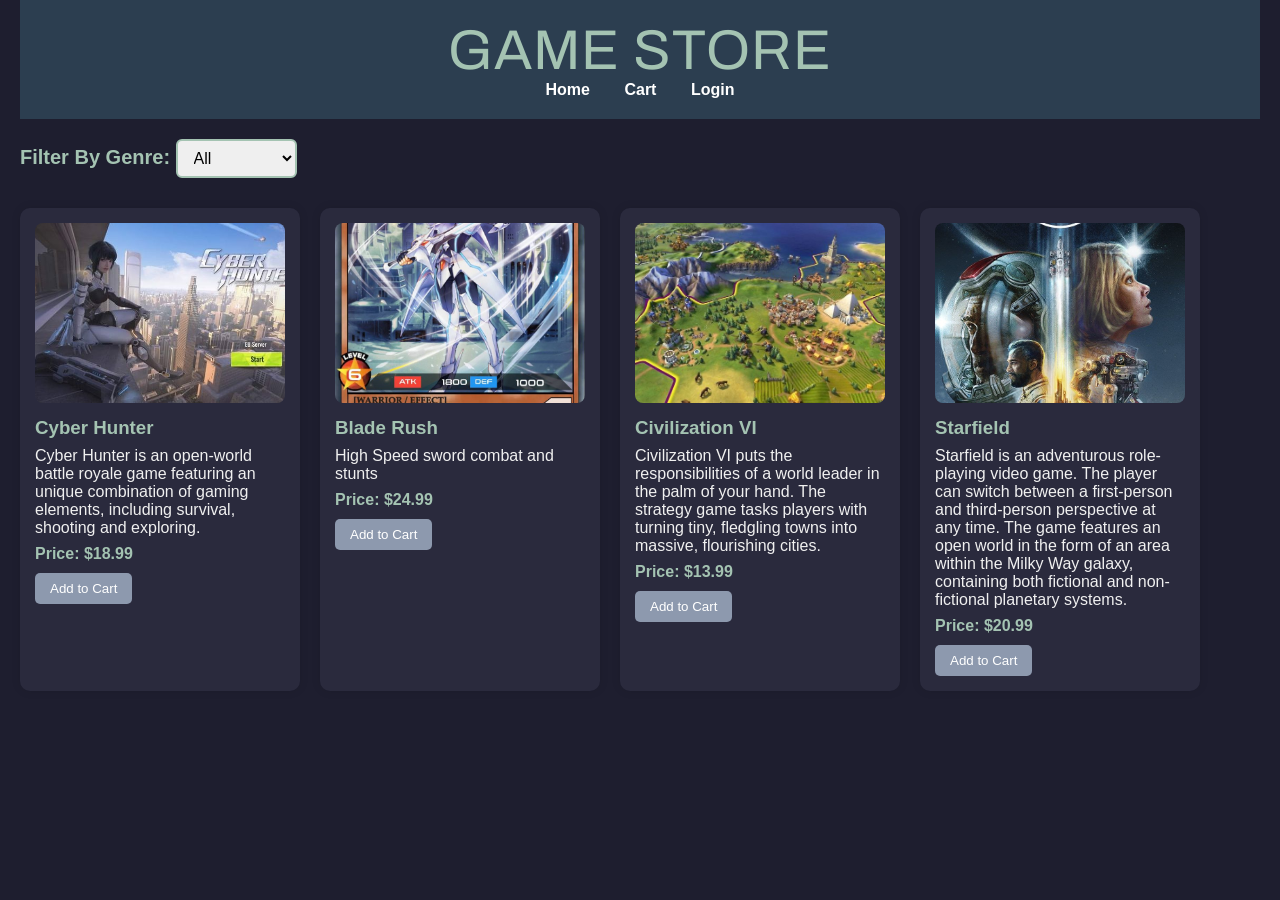
<file: HTML/index.html>
<!DOCTYPE html>
<html>
<head>
    <meta charset="UTF-8">
    <meta name="viewport" content="width=device-width, initial-scale=1.0">
    <title>Game Store - Home</title>
    <link rel="stylesheet" href="style.css">
    <link href="https://fonts.googleapis.com/css2?family=Archivo&display=swap" rel="stylesheet">
    <script>
        function addToCart(gameId, title, price, image) {
            fetch('../cart/add_to_cart.php', {
                method: 'POST',
                headers: {
                    'Content-Type': 'application/x-www-form-urlencoded',
                },
                body: `game_id=${encodeURIComponent(gameId)}&title=${encodeURIComponent(title)}&price=${encodeURIComponent(price)}&quantity=1&image=${encodeURIComponent(image)}`
            })
            .then(response => response.text())
            .then(data => {
                alert(data);
                updateCartCounter();
            })
            .catch(error => {
                console.error("Error adding to cart:", error);
            });
        }

        function updateCartCounter() {
            // Implement cart counter update if needed
        }
    </script>
</head>
<body>
    <header>
        <h1>Game Store</h1>
        <nav>
            <a href="index.html">Home</a>
            <a href="../cart/cart.php">Cart</a>
            <a href="login.html">Login</a>
        </nav>
    </header>
    <main>
        <section class="filters">
            <label for="genreFilter">Filter By Genre:</label>
            <select id="genreFilter" onchange="filterGames()">
                <option value="All">All</option>
                <option value="Action">Action</option>
                <option value="Adventure">Adventure</option>
                <option value="Strategy">Strategy</option>
            </select>
        </section>
        <section class="game-list" id="gameList">
            <div class="game-card" data-genre="Action">
                <img src="images/cyber-hunter.jpg" alt="Cyber Hunter Cover" class="game-image">
                <h3>Cyber Hunter</h3>
                <p>Cyber Hunter is an open-world battle royale game featuring an unique combination of gaming elements, including survival, shooting and exploring.</p>
                <p><strong>Price:</strong> $18.99</p>
                <button class="add-to-cart" onclick="addToCart(1,'Cyber Hunter', 18.99, 'images/cyber-hunter.jpg')">Add to Cart</button>
            </div>
            <div class="game-card" data-genre="Action">
                <img src="images/Blaster Blade X Rush Duel.jpg" alt="Blade Rush Cover" class="game-image">
                <h3>Blade Rush</h3>
                <p>High Speed sword combat and stunts</p>
                <p><strong>Price:</strong> $24.99</p>
                <button class="add-to-cart" onclick="addToCart(2,'Blade Rush', 24.99, 'images/Blaster Blade X Rush Duel.jpg')">Add to Cart</button>
            </div>
            <div class="game-card" data-genre="Strategy">
                <img src="images/civilization6.jpg" alt="Civilization VI Cover" class="game-image">
                <h3>Civilization VI</h3>
                <p>Civilization VI puts the responsibilities of a world leader in the palm of your hand. The strategy game tasks players with turning tiny, fledgling towns into massive, flourishing cities.</p>
                <p><strong>Price:</strong> $13.99</p>
                <button class="add-to-cart" onclick="addToCart(3,'Civilization VI', 13.99, 'images/civilization6.jpg')">Add to Cart</button>
            </div>
            <div class="game-card" data-genre="Adventure">
                <img src="images/Starfield_ Available Now on Console, PC, and Game Pass _ Xbox.jpg" alt="Starfield Cover" class="game-image">
                <h3>Starfield</h3>
                <p>Starfield is an adventurous role-playing video game. The player can switch between a first-person and third-person perspective at any time. The game features an open world in the form of an area within the Milky Way galaxy, containing both fictional and non-fictional planetary systems.</p>
                <p><strong>Price:</strong> $20.99</p>
                <button class="add-to-cart" onclick="addToCart(4,'Starfield', 20.99, 'images/Starfield_ Available Now on Console, PC, and Game Pass _ Xbox.jpg')">Add to Cart</button>
            </div>
        </section>
    </main>
    <script>
        function filterGames() {
            const selectedGenre = document.getElementById('genreFilter').value;
            const games = document.querySelectorAll('.game-card');
    
            games.forEach(game => {
                const genre = game.getAttribute('data-genre');
                game.style.display = (selectedGenre === 'All' || genre === selectedGenre) ? 'block' : 'none';
            });
        }
    </script>
</body>
</html>
</file>
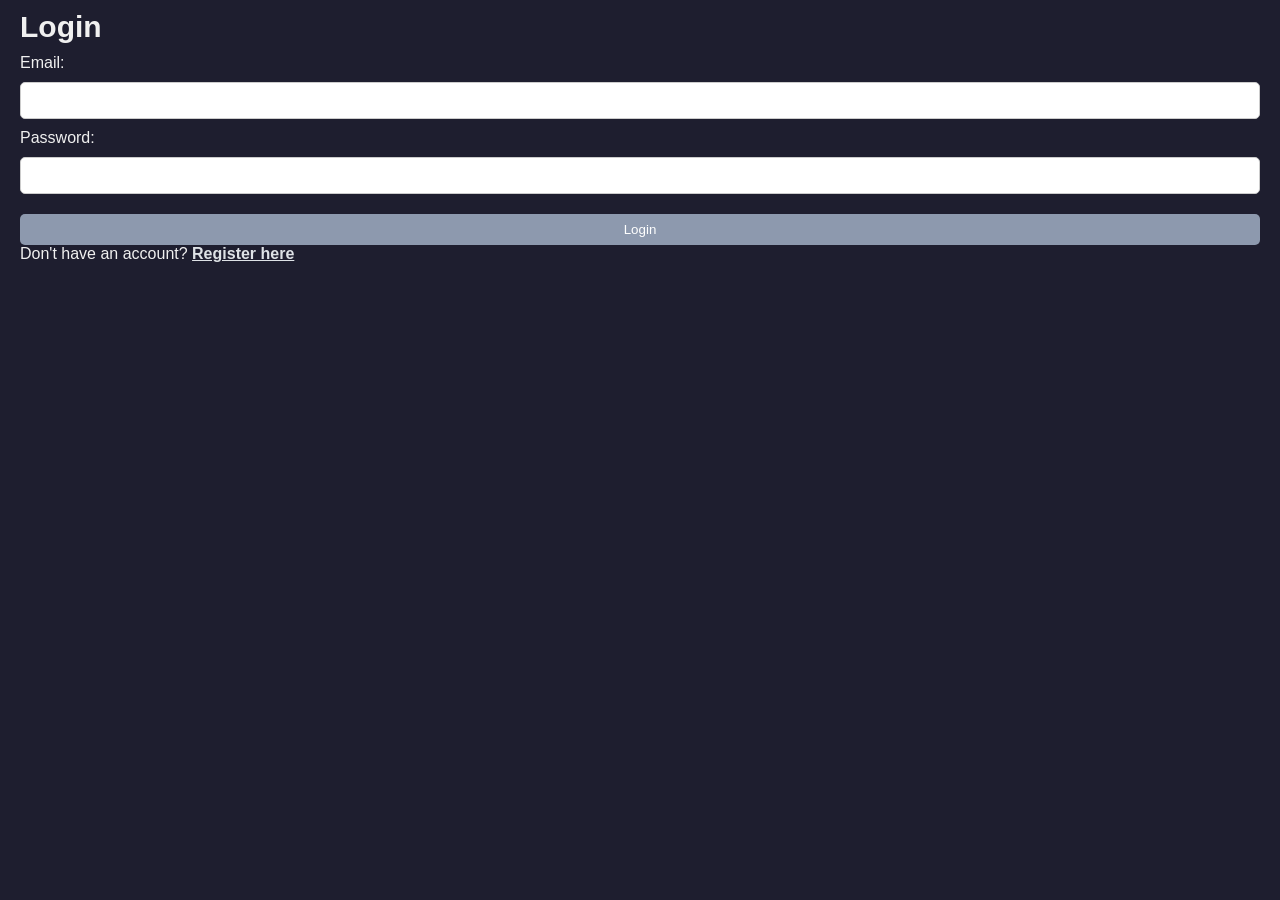
<file: HTML/login.html>
<!DOCTYPE html>
<html>
    <head>
        <meta charset="UTF-8">
        <meta name="viewport" content="width=device-width, initial-scale=1.0">
        <title>Game Store - Login Page</title>
        <link rel="stylesheet" href="style.css">
    </head>
    <body>
        <h2>Login</h2>
        <form onsubmit="return validateLogin()">
            <label>Email:</label>
            <input type="email" id="loginEmail" required>
            <label>Password:</label>
            <input type="password" id="loginPassword" required>
            <button type="submit">Login</button>
        </form>
        <p>Don't have an account? <a href="register.html" class="register-link">Register here</a></p>
        <script>
            function validateLogin(){
                const email = document.getElementById("loginEmail").value;
                const password = document.getElementById("loginPassword").value;
                if(!email.includes('@')){
                    alert("Please enter a valid email!");
                    return false;
                }
                if(password.length<6){
                    alert("Your password must be longer than 6 characters!");
                    return false;
                }
                alert("Login successful(placeholder)!");
                return true;

            }
        </script>
    </body>
</html>
</file>
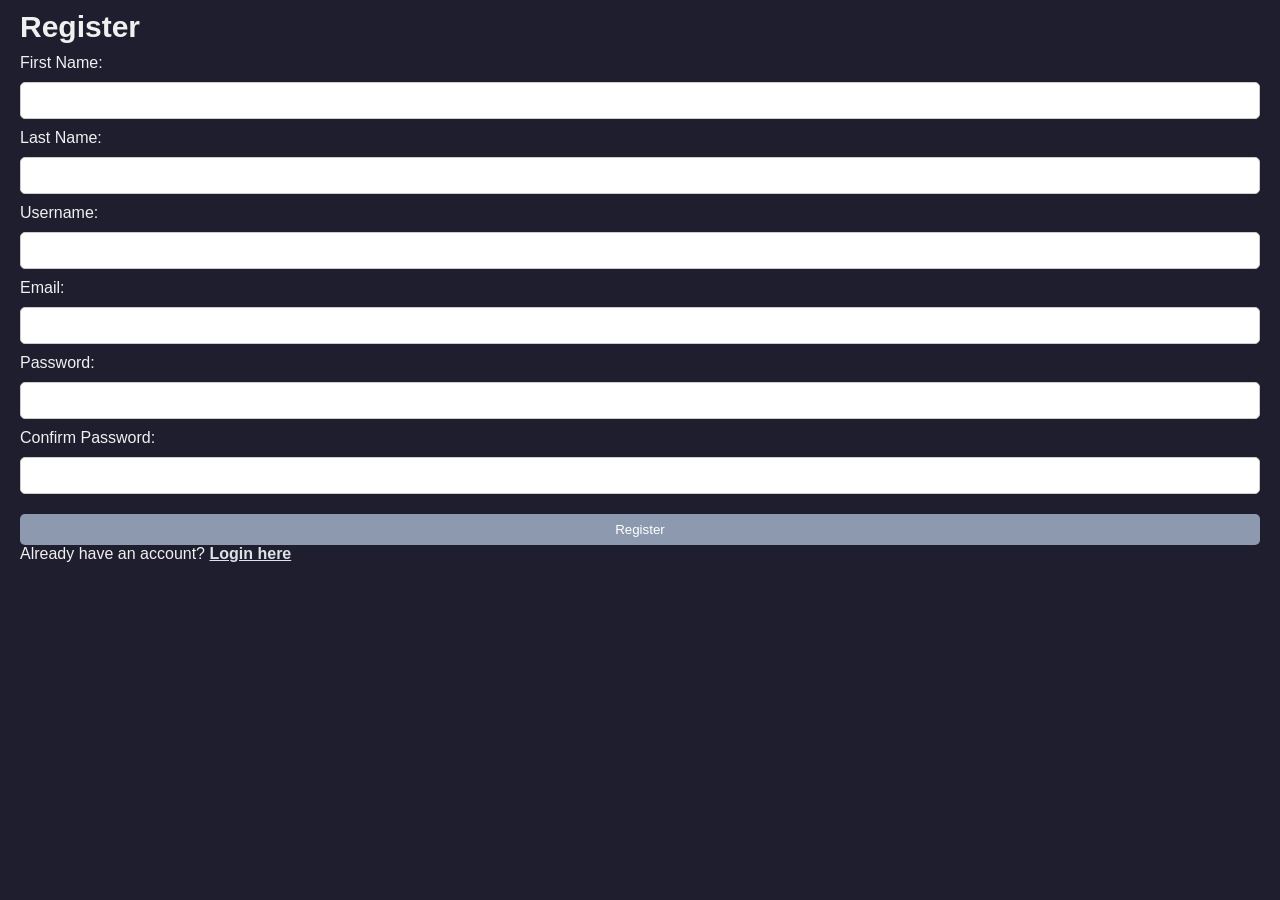
<file: HTML/register.html>
<!DOCTYPE html>
<html>
<head>
    <meta charset="UTF-8">
    <title>Game Store - Register</title>
    <link rel="stylesheet" href="style.css">
</head>
<body>
    <h2>Register</h2>
    <form onsubmit="return validateRegister()">
        <label>First Name:</label>
        <input type="text" id="first-name" required>
        
        <label>Last Name:</label>
        <input type="text" id="last-name" required>
        
        <label>Username:</label>
        <input type="text" id="username" required>

        <label>Email:</label>
        <input type="email" id="registerEmail" required>

        <label>Password:</label>
        <input type="password" id="registerPassword" required>

        <label>Confirm Password:</label>
        <input type="password" id="confirmPassword" required>

        <button type="submit">Register</button>
    </form>

    <p>Already have an account? <a href="login.html" class="login-link">Login here</a></p>

    <script>
        function validateRegister() {
            const email = document.getElementById("registerEmail").value;
            const password = document.getElementById("registerPassword").value;
            const confirm = document.getElementById("confirmPassword").value;

            const emailRegex = /^[^@\s]+@[^@\s]+\.[^@\s]+$/;
            const strongPassword = /^(?=.*[A-Z])(?=.*\d).{6,}$/;

            if (!emailRegex.test(email)) {
                alert("Please enter a valid email.");
                return false;
            }

            if (!strongPassword.test(password)) {
                alert("Password must be at least 6 characters and include a number and an uppercase letter.");
                return false;
            }

            if (password !== confirm) {
                alert("Passwords do not match.");
                return false;
            }

            alert("Registration successful (placeholder)!");
            return true;
        }
    </script>
</body>
</html>
</file>
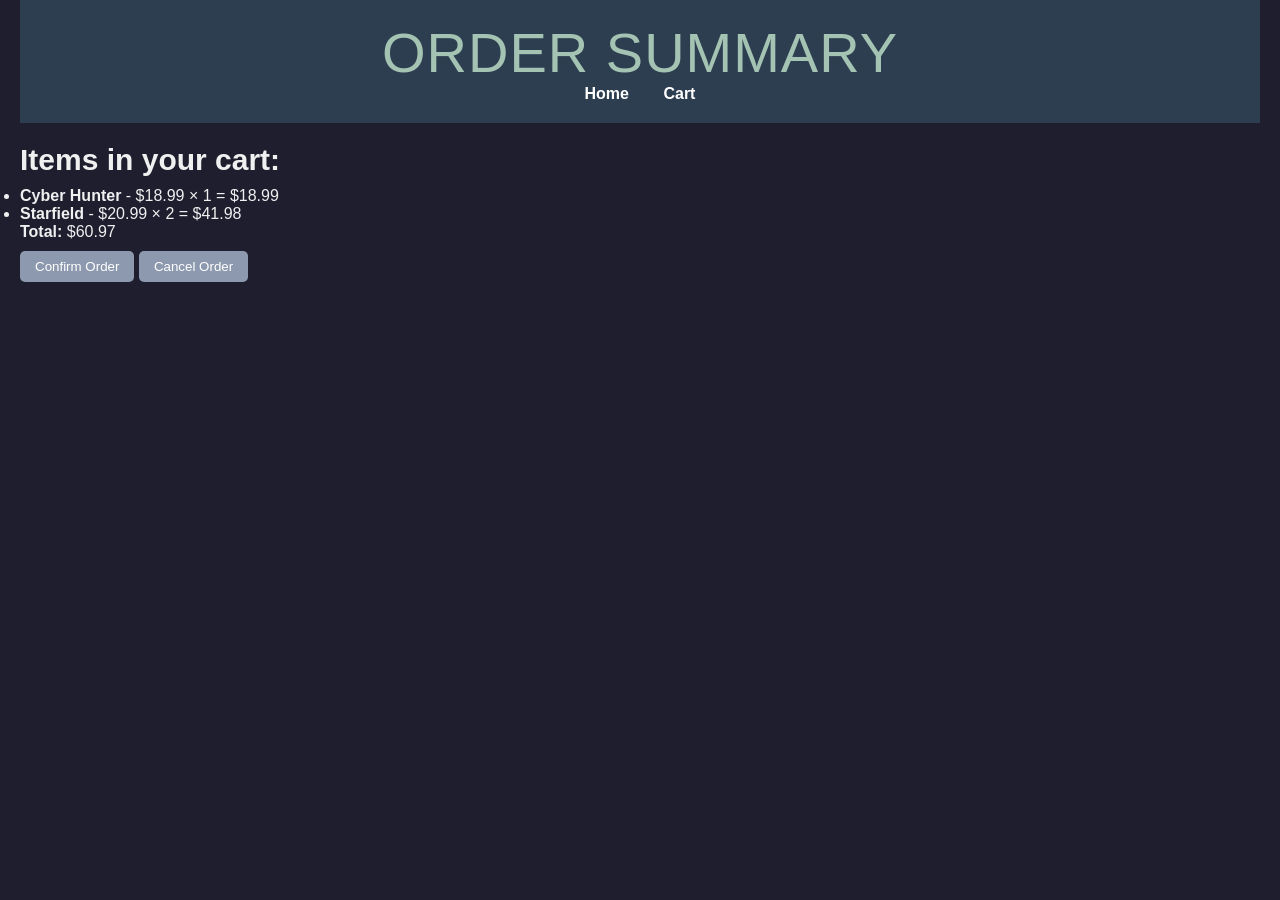
<file: HTML/summary.html>
<!DOCTYPE html>
<html>
    <head>
        <meta charset="UTF-8">
        <meta name="viewport" content="width=device-width, initial-scale=1.0">
        <title>Game Store - Order Summary</title>
        <link rel="stylesheet" href="style.css">
    </head>
    <body>
        <header>
            <h1>Order Summary</h1>
            <nav>
                <a href="index.html">Home</a>
                <a href="cart.html">Cart</a>
            </nav>
        </header>
        <main>
            <section class="summary-list">
            <h2>Items in your cart: </h2>
            <ul>
                <li>
                    <strong>Cyber Hunter</strong> - $18.99 × 1 = $18.99
                </li>
                <li>
                    <strong>Starfield</strong> - $20.99 × 2 = $41.98
                </li>
            </ul>

            <p><strong>Total:</strong> $60.97</p>
            <button onclick="confirmOrder()">Confirm Order</button>
            <button onclick="cancelOrder()">Cancel Order</button>

            </section>
        </main>
        <script>
            function confirmOrder(){
                alert("Your order has been successfully confirmed. Shop again, Thank you!")
            }
            function cancelOrder(){
                alert("Your order has been successfully cancelled! Returning to cart.")
                window.location.href = "cart.html";
            }
        </script>
    </body>
</html>
</file>
<file: HTML/style.css>
/* Reset */
* {
    margin: 0;
    padding: 0;
    box-sizing: border-box;
    font-family: Arial, sans-serif;
}

/* General Body */
body {
    background-color: #1e1e2f;
    color: #f0f0f0;
    padding: 0 20px;
}
h1 {
    font-family: 'Archivo', sans-serif;
    font-weight: 400;
    color:#a4c3b2;
    font-weight:800px;
    font-size:56px;
    letter-spacing: 1px;
    text-transform: uppercase;
  }
  

  

/* Header */
header {
    background-color: #2c3e50;
    color: white;
    padding: 20px 0;
    text-align: center;
}

header nav a {
    color: white;
    margin: 0 15px;
    text-decoration: none;
    font-weight: bold;
}

header nav a:hover {
    text-decoration: underline;
}

/* Main Layout */
main {
    margin: 20px 0;
}


/* Filters Section */
.filters {
    margin-bottom: 30px;
    font-size: 20px;
    font-weight: bold;
    color:#a4c3b2;
}

.filters select {
    padding: 8px 12px;
    font-size: 16px;
    border: 2px solid #a4c3b2;
    border-radius: 6px;
}
.game-card p:last-of-type {
    margin-top: 8px;
    font-weight: bold;
    color: #a4c3b2;
}
.game-card h3 {
    margin-top: 10px;
    margin-bottom: 8px;
    color:#a4c3b2;
  }
  


/* Game Cards */
.game-list {
    display: flex;
    flex-wrap: wrap;
    gap: 20px;
}

.game-card {
    background-color: #2a2a3d;
    border-radius: 10px;
    box-shadow: 0 0 10px rgba(0,0,0,0.1);
    padding: 15px;
    width: 280px;
    transition: transform 0.2s ease;
}

.game-card:hover {
    transform: scale(1.02);
}
.game-image{
    width:30%;
    height: 180px;
    object-fit: cover;
    border-radius: 8px;
}

.game-card img {
    width: 100%;
    height: 180px;
    object-fit: cover;
    border-radius: 8px;
}

/* Cart & Forms */
.cart-item, .form-container {
    background-color: #2a2a3d;
    padding: 20px;
    margin: 15px 0;
    border-radius: 8px;
    box-shadow: 0 0 5px rgba(0,0,0,0.1);
}

.cart-item input {
    width: 50px;
}

button {
    padding: 8px 15px;
    margin-top: 10px;
    background-color: #8d99ae;
    color: white;
    border: none;
    border-radius: 5px;
    cursor: pointer;
}
.product-details{
    border: 2px solid #a4c3b2;
    padding: 20px;
    margin: 20px 0; 
    border-radius: 10px;
    object-fit: cover;
}
.product-details h2{
    color: #a4c3b2;

}
.product-details button{
    margin-bottom: 10px;
}
button:hover {
    background-color: #8d99ae;
}
.register-link{
    color: #dee2e6; 
    text-decoration: underline;
    font-weight: bold;

}
.register-link:hover{
    color: #dee2e6;
    text-decoration: underline;
}
.login-link{
    color: #dee2e6;
    text-decoration: underline;
    font-weight: bold
}
.login-link:hover{
    color:#dee2e6;
    text-decoration: underline;
}

/* Forms */
form {
    display: flex;
    flex-direction: column;
    gap: 10px;
}
 h2{
    margin-top: 10px;
    margin-bottom: 10px;
    font-size: 30px;
}

form input[type="text"],
form input[type="email"],
form input[type="password"],
form input[type="number"] {
    padding: 10px;
    border: 1px solid #ccc;
    border-radius: 5px;
}

/* Responsive */
@media (max-width: 768px) {
    .game-list {
        flex-direction: column;
        align-items: center;
    }

    .game-card {
        width: 90%;
    }
}
</file>
